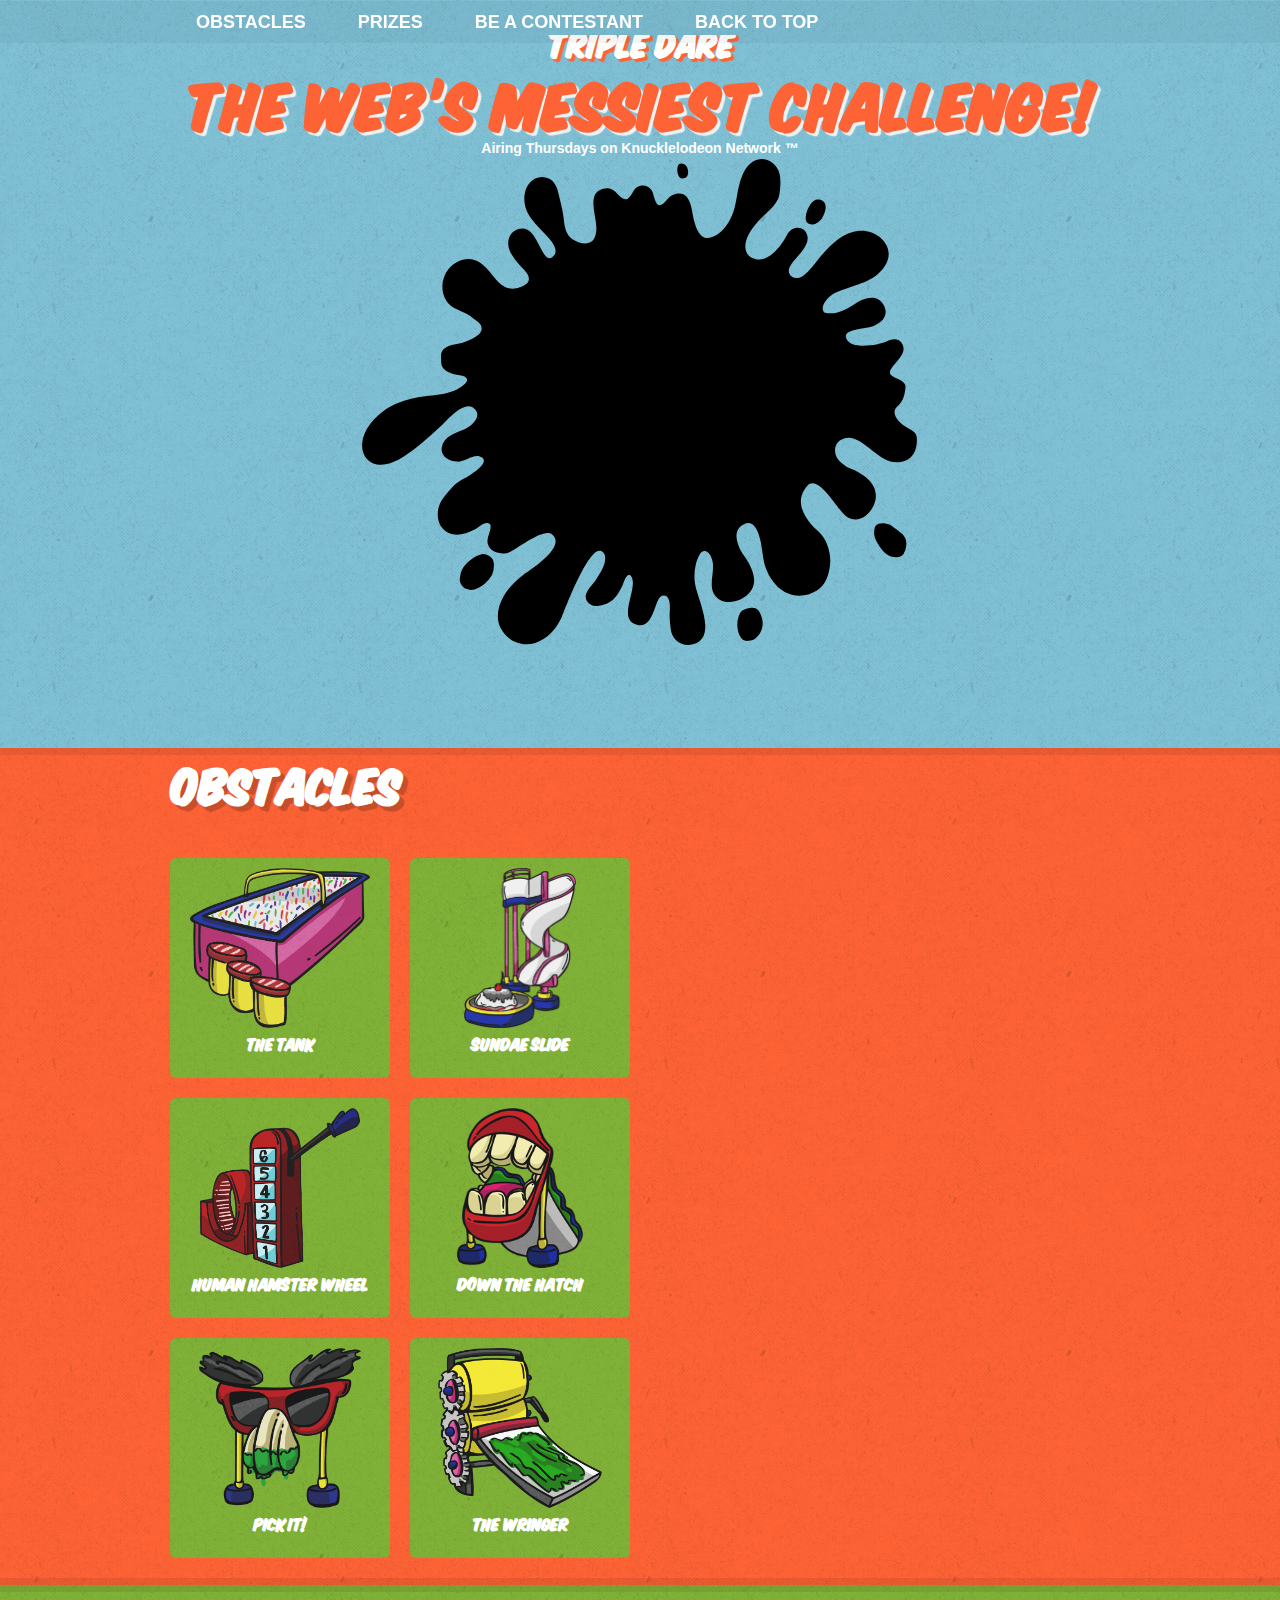
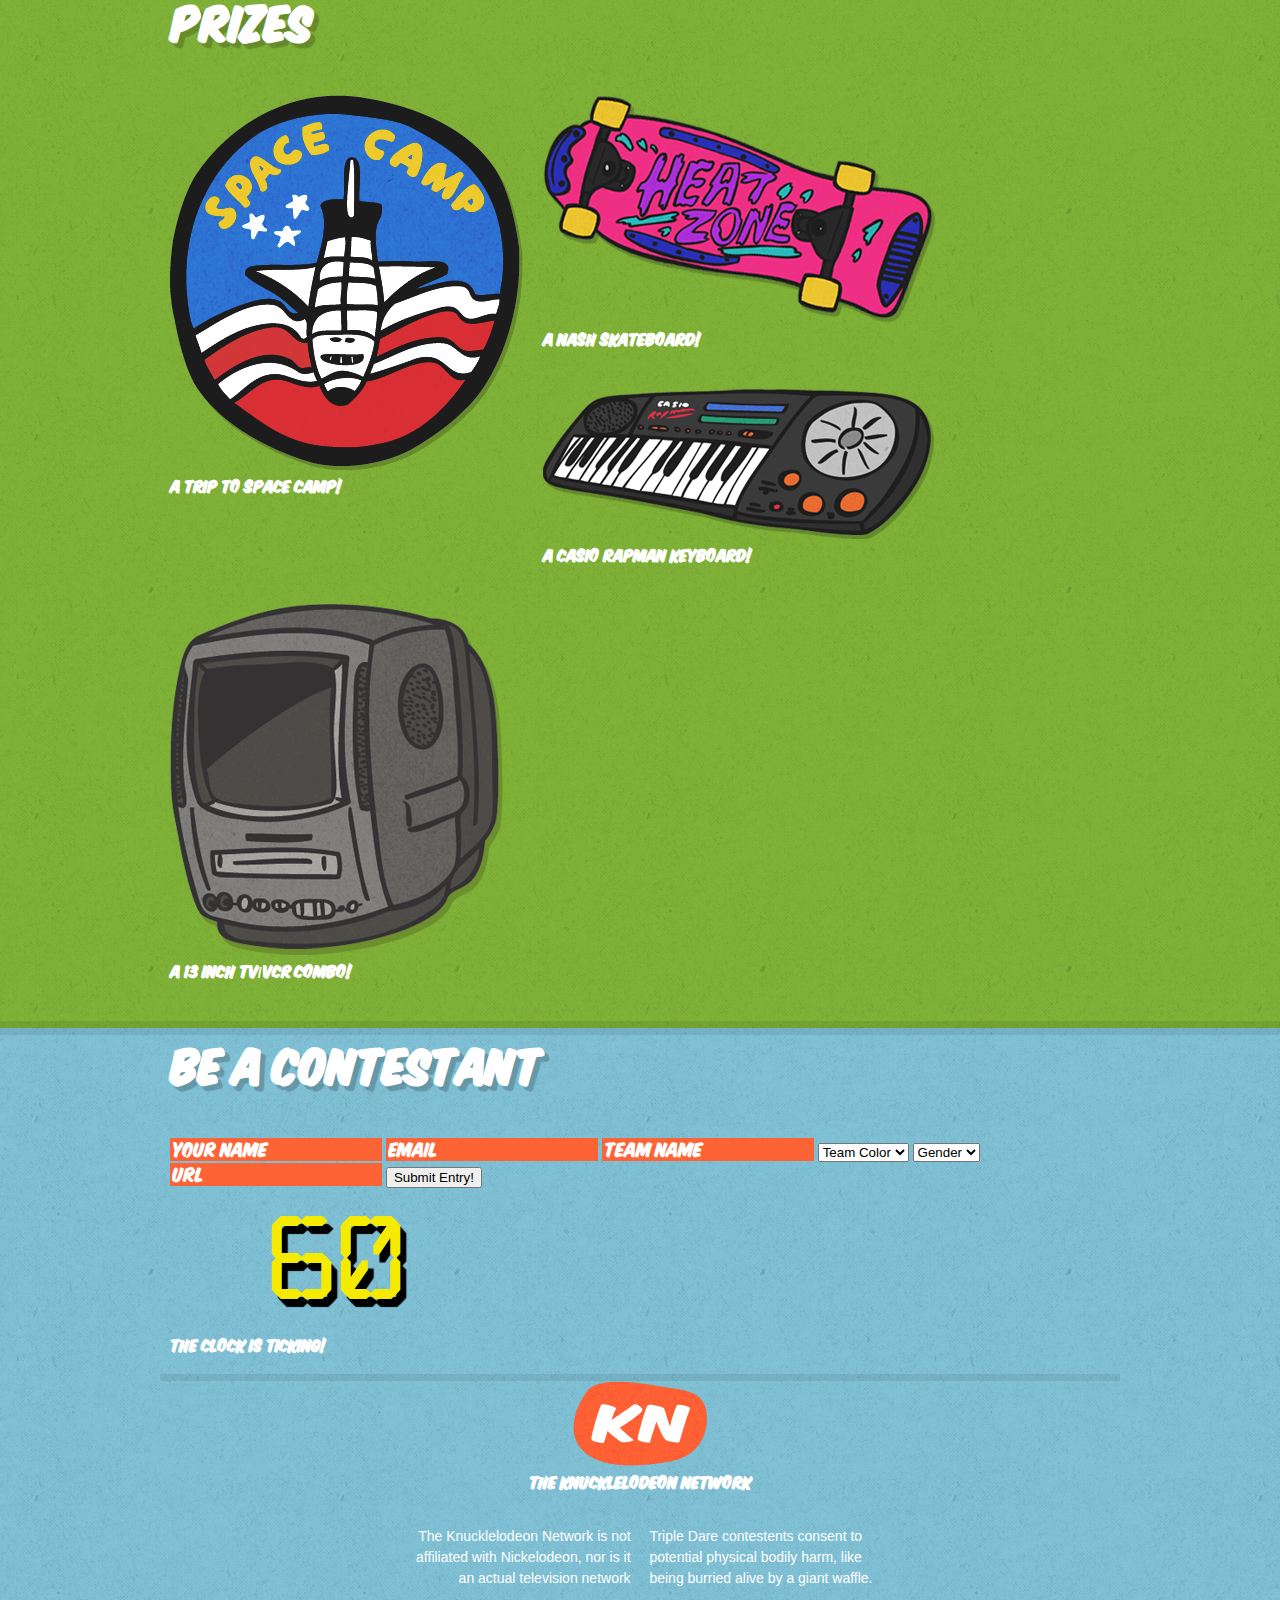
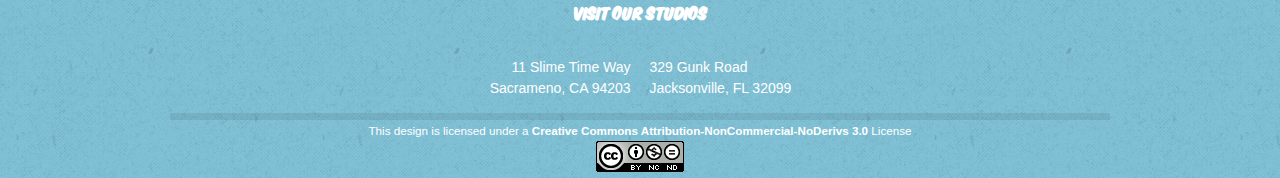
<file: markup/index.html>
<!doctype html>
<!--[if lt IE 7]> <html class="no-js ie6" lang="en" manifest="manifest.appcache"> <![endif]-->
<!--[if IE 7]>    <html class="no-js ie7" lang="en" manifest="manifest.appcache"> <![endif]-->
<!--[if IE 8]>    <html class="no-js ie8" lang="en" manifest="manifest.appcache"> <![endif]-->
<!--[if gt IE 8]><!--> <html class="no-js" lang="en" manifest="manifest.appcache"> <!--<![endif]-->
<head>
  <meta charset="utf-8">
  <meta http-equiv="X-UA-Compatible" content="IE=edge,chrome=1">

  <title>Knucklelodeon</title>
  <meta name="description" content="">
  <meta name="author" content="">

  <meta name="viewport" content="width=device-width, initial-scale=1.0" />

  <link rel="stylesheet" media="all" href="css/style.css" />
</head>
<body id="top">
  <header role="banner">
    <div>
      <a href="#top" rel="home">
        <hgroup>
          <h1>Triple Dare</h1>
          <h2>The web’s messiest challenge!</h2>
        </hgroup>
      </a>
      <strong>Airing Thursdays on Knucklelodeon Network &trade;</strong>
    </div>
  	<embed src="images/blurp.svg" type="image/svg+xml" />
  </header>
  
  <nav role="navigation">
    <h3>Main menu</h3>
    <ul>
      <li>
        <a href="#obstacles">Obstacles</a>
      </li>
      <li>
        <a href="#prizes">Prizes</a>
      </li>
      <li>
        <a href="#submission">Be a contestant</a>
      </li>
      <li>
        <a href="#top">Back to top</a>
      </li>
    </ul>
  </nav>

  <section id="obstacles">
    <div>
      <h3>Obstacles</h3>
      <ul class="obstacle-thumbs">
        <li>
          <article>
            <a href="#the-tank">
				<img src="images/obstacle_thetank-l.png" alt="The Wringer" />
              <h4>The Tank</h4>
            </a>
          </article>
        </li>
        <li>
          <article>
            <a href="#sundae-slide">
				<img src="images/obstacle_sundaeslide-l.png" alt="The Wringer" />
              <h4>Sundae Slide</h4>
            </a>
          </article>
        </li>
        <li>
          <article>
            <a href="#human-hamster-wheel">
			<img src="images/obstacle_hamsterwheel-l.png" alt="The Wringer" />
              <h4>Human Hamster Wheel</h4>
            </a>
          </article>
        </li>
        <li>
          <article>
            <a href="#down-the-hatch">
				<img src="images/obstacle_downthehatch-l.png" alt="The Wringer" />
              <h4>Down The Hatch</h4>
            </a>
          </article>
        </li>
        <li>
          <article>
            <a href="#pickit">
			<img src="images/obstacle_pickit-l.png" alt="The Wringer" />
              <h4>Pick It!</h4>
            </a>
          </article>
        </li>
        <li>
          <article>
            <a href="#the-wringer">
              <img src="images/obstacle_thewringer-l.png" alt="The Wringer" />
              <h4>The Wringer</h4>
            </a>
          </article>
        </li>
      </ul>
      
      <ul class="obstacle-details">
		<li id="the-tank">
          The tank
          6ft slide covered in gunk! 
          <img src="images/obstacle_thetank-l.png" alt="The Tank" width="602" height="586" />
        </li>
		<li id="sundae-slide">
          Sundae Slide
          6ft slide covered in gunk! 
          <img src="images/obstacle_sundaeslide-l.png" alt="Sundae Slide" width="602" height="586" />
        </li>
		<li id="human-hamster-wheel">
          Human Hamster Wheel
          6ft slide covered in gunk! 
          <img src="images/obstacle_hamsterwheel-l.png" alt="Human Hamster Wheel" width="602" height="586" />
        </li>
		<li id="down-the-hatch">
          Down the hatch
          6ft slide covered in gunk! 
          <img src="images/obstacle_downthehatch-l.png" alt="Down the hatch" width="602" height="586" />
        </li>
		<li id="pickit">
          Pick it
          6ft slide covered in gunk! 
          <img src="images/obstacle_pickit-l.png" alt="Pick it" width="602" height="586" />
        </li>
		<li id="the-wringer">
          The wringer
          6ft slide covered in gunk! 
          <img src="images/obstacle_thewringer-l.png" alt="The Wringer" width="602" height="586" />
        </li>
      </ul>
    </div>
  </section>
  
  <section id="prizes">
    <div>
      <h3>Prizes</h3>
      <ul>
        <li>
          <article>
            <img src="images/prizes_spacecamp.png" alt="Drawing of a Space Camp badge" width="353" height="375" />
            <h4>A Trip To Space Camp!</h4>
          </article>
        </li>
        <li>
          <article>
            <img src="images/prizes_skateboard.png" alt="Drawing of a Nash Skateboard" width="393" height="228" />
            <h4>A Nash Skateboard!</h4>
          </article>
        </li>
        <li>
          <article>
            <img src="images/prizes_keyboard.png" alt="Drawing of a Casio Rapman Keyboard" width="391" height="150" />
            <h4>A Casio Rapman Keyboard!</h4>
          </article>
        </li>
        <li>
          <article>
            <img src="images/prizes_tvvcr.png" alt="Drawing of a 13 Inch TV/VCR Combo" width="333" height="351" />
            <h4>A 13 Inch TV/VCR Combo!</h4>
          </article>
        </li>
      </ul>
    </div>
  </section>
  
  <section id="submission">
    <div>
      <h3>Be a contestant</h3>
      <form>
        <input type="text" name="name" id="name" value="" placeholder="Your name" />
        <input type="email" name="email" id="email" value="" placeholder="Email" />
        <input type="text" name="teamname" id="teamname" value="" placeholder="Team Name" />
        <select name="teamcolor" id="teamcolor">
          <option>Team Color</option>
          <option value="blue">Blue</option>
          <option value="orange">Orange</option>
          <option value="green">Green</option>
        </select>
        <select name="gender" id="gender">
          <option>Gender</option>
          <option value="boy">Boy</option>
          <option value="girl">Girl</option>
        </select>
        <input type="url" name="profilephotourl" id="profilephotourl" value="" placeholder="url" />
        <button>Submit Entry!</button>
      </form>
      <div id="clock">60</div>
      <h4>The clock is ticking!</h4>
    </div>
  </section>
  
  <footer role="contentinfo">
    <div>
      <img src="images/knucklelodeon-network.png" alt="Knucklelodeon Network logo" width="134" height="85" />
      <section>
        <h4>The Knucklelodeon Network</h4>
        <p>The Knucklelodeon Network is not affiliated with Nickelodeon, nor is it an actual television network</p>
        <p>Triple Dare contestents consent to potential physical bodily harm, like being burried alive by a giant waffle.</p>
      </section>
      <section>
        <h4>Visit our Studios</h4>
        <p>11 Slime Time Way<br/>Sacrameno, CA 94203</p>
        <p>329 Gunk Road<br/>Jacksonville, FL 32099</p>
      </section>
      <small>This design is licensed under a <a href="http://creativecommons.org/licenses/by-nc-nd/3.0/" rel="license">Creative Commons Attribution-NonCommercial-NoDerivs 3.0</a> License</small>
      <img src="images/creative-commons.png" alt="Creative Commons logo" width="88" height="31" />
    </div>
  </footer>
  
  <script src="scripts/plugins.js"></script>
  <script src="scripts/script.js"></script>
</body>
</html>
</file>
<file: markup/css/style.css>
/* Imports ------------------------------------------------------------------- */
/* Reset --------------------------------------------------------------------- */
article, aside, details, figcaption, figure, footer, header, hgroup, menu, nav, section {
  display: block;
}

html, body {
  padding: 0;
  margin: 0;
}

@font-face {
  font-family: 'KomikaTitle';
  src: url("../fonts/komikatitle-paint.eot");
}

@font-face {
  font-family: 'KomikaTitle';
  src: url([data-uri]) format("woff"), url([data-uri]) format("truetype"), url("../fonts/komikatitle-paint.svg#KomikaTitle-PaintRegular") format("svg");
  font-weight: normal;
  font-style: normal;
}

@font-face {
  font-family: 'DigitalDream';
  src: url("../fonts/digitaldreamfat.eot");
}

@font-face {
  font-family: 'DigitalDream';
  src: url([data-uri]) format("woff"), url([data-uri]) format("truetype"), url("../fonts/digitaldreamfat.svg#DigitaldreamFatRegular") format("svg");
  font-weight: normal;
  font-style: normal;
}

/* Root ---------------------------------------------------------------------- */
body {
  font-size: 87.5%;
  line-height: 1.5em;
}

html > body {
  font-size: 14px;
}

html {
  -webkit-text-size-adjust: 100%;
  -ms-text-size-adjust: 100%;
}

body {
  font-family: "OpenSans", "Helvetica Neue", Helvetica, Arial, sans-serif;
  background: #80c1d6 url('../images/noise.png');
  color: #FFF;
}

/* Links --------------------------------------------------------------------- */
a:hover, a:active {
  outline: none;
}
a:link, a:visited {
  color: #FFF;
  text-decoration: none;
  font-weight: bold;
}
a:focus, a:hover, a:active {
  color: #fe6336;
}

/* Headings ------------------------------------------------------------------ */
h1, h2, h3, h4, h5, h6 {
  font-family: "KomikaTitle", "Helvetica Neue", Helvetica, Arial, sans-serif;
  margin-top: 0;
  text-transform: uppercase;
}

h2 {
  letter-spacing: 1px;
}

h3 {
  font-size: 2.857em;
  line-height: 1.575em;
  text-shadow: rgba(0, 0, 0, 0.2) 5px 5px 1px;
}

/* Forms --------------------------------------------------------------------- */
::-webkit-input-placeholder {
  color: white;
}

:-moz-placeholder {
  color: white;
}

.placeholder {
  color: white;
}

input[type=email], input[type=text], input[type=url] {
  font-family: "KomikaTitle", "Helvetica Neue", Helvetica, Arial, sans-serif;
  font-size: 1.143em;
  line-height: 1.313em;
  background: #fe6336;
  border: none;
  color: #FFF;
}

/* Embedded content ---------------------------------------------------------- */
img {
  max-width: 100%;
}
.ie6 img {
  width: 100%;
}
.ie7 img {
  -ms-interpolation-mode: bicubic;
}

/* Header -------------------------------------------------------------------- */
header div, nav ul, section div, footer div {
  margin: 0 auto;
  max-width: 67.143em;
  padding: 0 0.714em;
}

header {
  position: relative;
  margin-top: 35px;
  text-align: center;
  height: 713px;
  overflow: hidden;
}
header::selection, header::-moz-selection, header::-o-selection, header::-webkit-selection {
  background: white;
  color: #80c1d6;
}
header h1 {
  text-shadow: #fe6336 3px 3px 1px;
}
header h2 {
  font-size: 3.714em;
  line-height: 1.212em;
  text-shadow: #f2f2f2 3px 3px 1px;
  color: #fe6336;
  margin: 0;
}

/* Navigation ---------------------------------------------------------------- */
nav {
  background-color: #7AB9CD;
  background-color: rgba(15, 40, 48, 0.05);
  position: fixed;
  top: 0;
  left: 0;
  width: 100%;
  z-index: 3;
}
nav h3 {
  position: absolute !important;
  clip: rect(1px 1px 1px 1px);
  /* IE6, IE7 */
  clip: rect(1px, 1px, 1px, 1px);
}
nav ul {
  list-style: none;
  margin-bottom: 0;
}
nav li {
  float: left;
}
nav a {
  font-size: 1.286em;
  line-height: 2.333em;
  color: #FFF;
  display: block;
  text-decoration: none;
  padding: 0px 26px;
  text-transform: uppercase;
}

/* Obstacles ----------------------------------------------------------------- */
#obstacles {
  background: #fe6336 url('../images/noise.png');
  border-style: solid;
  border-width: 7px 0;
  border-color: #EF6035;
  border-color: rgba(0, 0, 0, 0.08);
}
#obstacles::selection, #obstacles::-moz-selection, #obstacles::-o-selection, #obstacles::-webkit-selection {
  background: white;
  color: #fe6336;
}
#obstacles ul {
  float: left;
  list-style: none;
  margin: 0;
  padding: 0;
  width: 50%;
}

.obstacle-thumbs li {
  float: left;
  margin: 0 20px 20px 0;
}
.obstacle-thumbs li:nth-child(even) {
  margin-right: 0;
}
.obstacle-thumbs a {
  -moz-border-radius: 6px;
  -webkit-border-radius: 6px;
  -o-border-radius: 6px;
  -ms-border-radius: 6px;
  -khtml-border-radius: 6px;
  border-radius: 6px;
  background: #80b238 url('../images/noise.png');
  display: block;
  padding: 10px;
  width: 200px;
  height: 200px;
  text-align: center;
}
.obstacle-thumbs img {
  max-height: 160px;
}

.obstacle-details li {
  display: none;
}
.obstacle-details li:target {
  display: block;
}

/* Prizes -------------------------------------------------------------------- */
#prizes {
  background: #80b238 url('../images/noise.png');
  border-style: solid;
  border-width: 7px 0;
  border-color: #76A434;
  border-color: rgba(0, 0, 0, 0.08);
}
#prizes::selection, #prizes::-moz-selection, #prizes::-o-selection, #prizes::-webkit-selection {
  background: white;
  color: #80b238;
}
#prizes ul {
  list-style: none;
  margin: 0;
  padding: 0;
}
#prizes li {
  float: left;
  margin: 0 20px 20px 0;
}
#prizes li:nth-child(even) {
  margin-right: 0;
}

/* Submission ---------------------------------------------------------------- */
#submission {
  border-top: 7px solid #76B2C5;
  border-color: rgba(0, 0, 0, 0.08);
}

#clock {
  font-family: "DigitalDream", Monaco, Courier, monospace, sans-serif;
  font-size: 10em;
  line-height: 1.05em;
  text-shadow: black 6px 8px 1px;
  color: #f5eb00;
}

/* Footer -------------------------------------------------------------------- */
footer {
  text-align: center;
}
footer::selection, footer::-moz-selection, footer::-o-selection, footer::-webkit-selection {
  background: red;
  color: #80c1d6;
}
footer div, footer small {
  border-top: 7px solid #76B2C5;
  border-color: rgba(0, 0, 0, 0.08);
}
footer section {
  margin: 0 auto;
  width: 50%;
  overflow: hidden;
}
footer section p {
  float: left;
  text-align: right;
  margin-right: 2%;
  width: 48%;
}
footer section p:last-child {
  float: right;
  margin-left: 2%;
  margin-right: 0;
  text-align: left;
}
footer small {
  display: block;
}

/* Utilities ----------------------------------------------------------------- */
.clearfix:before, #obstacles:before, #prizes ul:before, .clearfix:after, #obstacles:after, #prizes ul:after {
  content: "";
  display: table;
}
.clearfix:after, #obstacles:after, #prizes ul:after {
  clear: both;
}
.clearfix, #obstacles, #prizes ul {
  zoom: 1;
}
</file>
